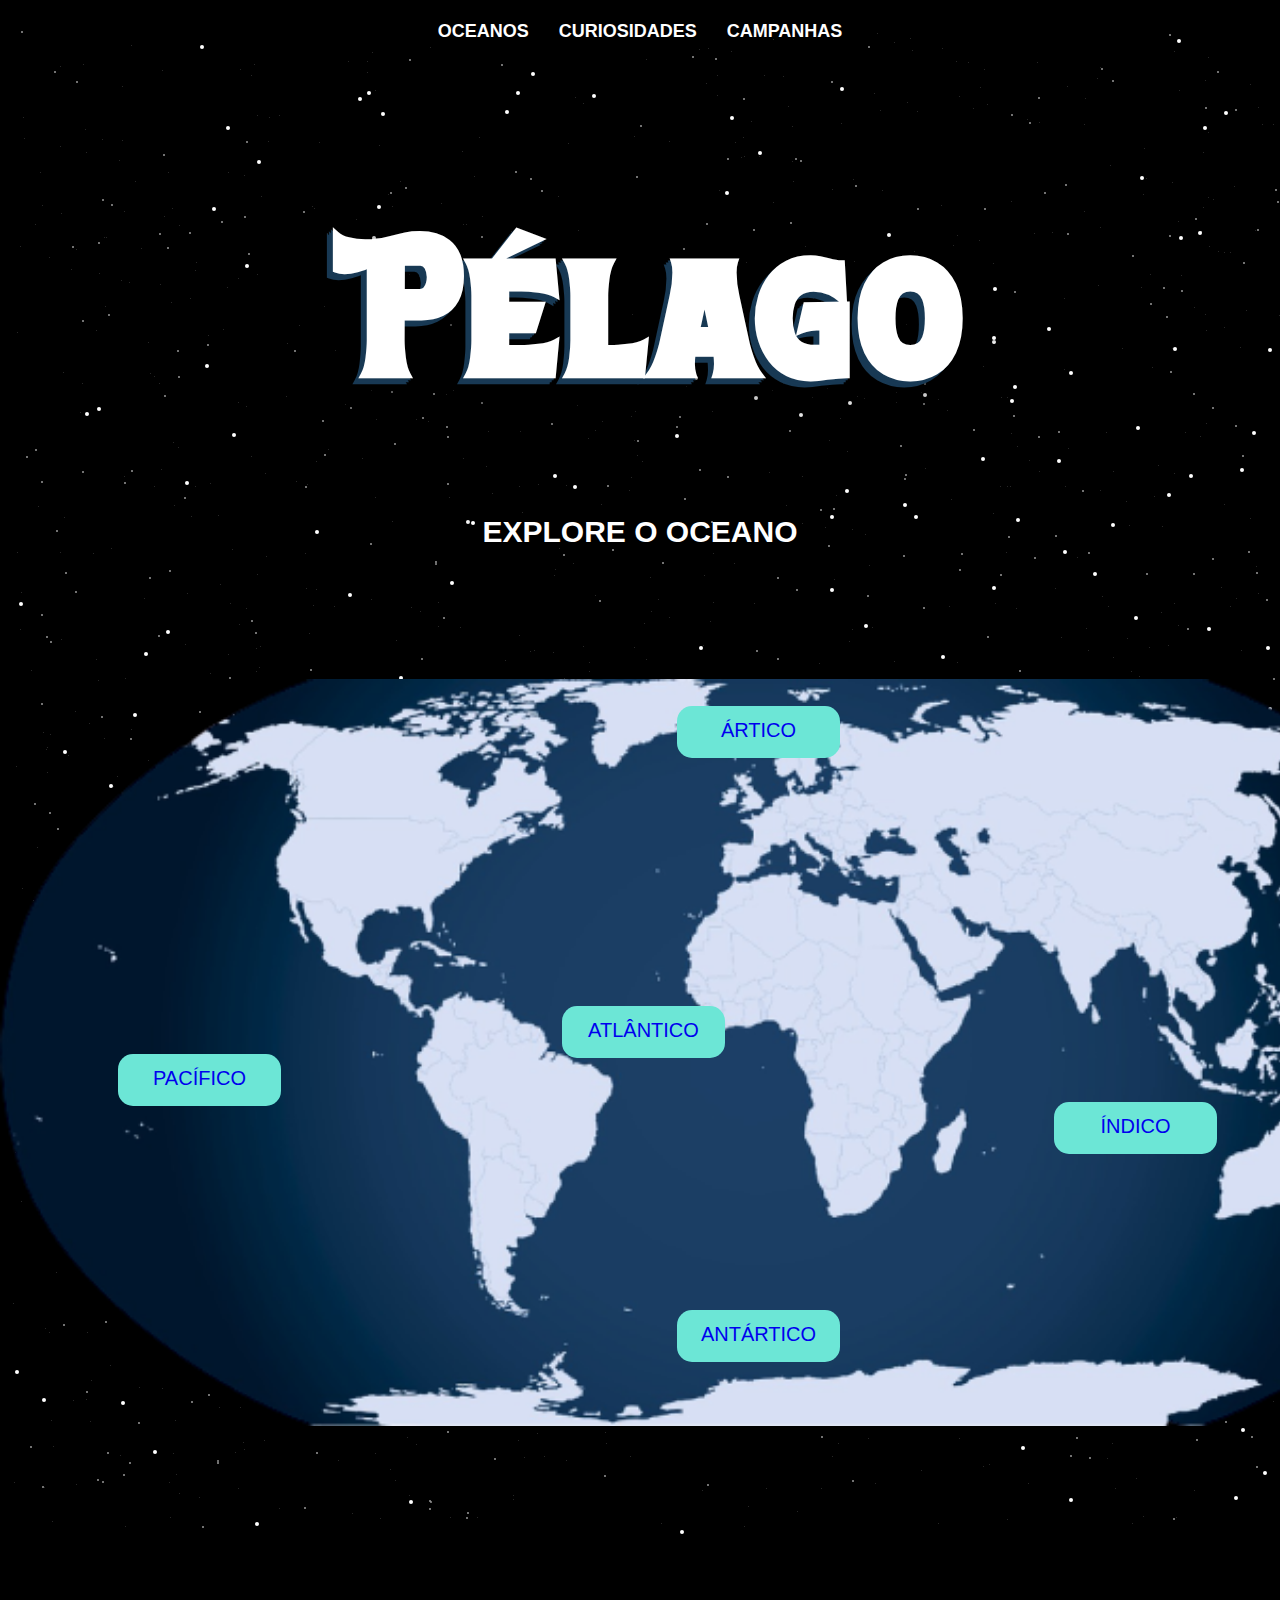
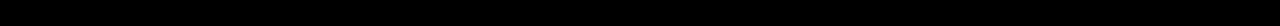
<file: index.html>
<!DOCTYPE html>
<html lang="en">
<head>
    <meta charset="UTF-8">
    <meta name="viewport" content="width=device-width, initial-scale=1.0">
    <title> PÉLAGO </title>

    <link rel="stylesheet" href="index.css">

    <link href='https://fonts.googleapis.com/css?family=Lato:300,400,700' rel='stylesheet' type='text/css'>

    <link rel="icon" href="favicon/favicon.ico">


    <!-- Fonte -->
    <link src="fontes/boldern-font/Boldern-L3lVE.ttf">

</head>

<body>

    <!--Libras-->
    <div vw class="enabled">
        <div vw-access-button class="active"></div>
        <div vw-plugin-wrapper>
          <div class="vw-plugin-top-wrapper"></div>
        </div>
      </div>
      <script src="https://vlibras.gov.br/app/vlibras-plugin.js"></script>
      <script>
        new window.VLibras.Widget('https://vlibras.gov.br/app');
      </script>

    <!-- ESTRELAS -->
    <div id="star-field"></div>
    <script src="index.js"></script>


    <!-- MENU -->

        <nav id="primary_nav_wrap">
            <ul>

                <li><a href="index.html"> OCEANOS </a>
                        <ul>
                            <li><a href="atlantico.html"> ATLÂNTICO </a></li>
                            <li><a href="antartico.html"> ANTÁRTICO </a></li>
                            <li><a href="indico.html"> ÍNDICO </a></li>
                            <li><a href="pacifico.html"> PACÍFICO </a></li>
                            <li><a href="artico.html"> ÁRTICO </a></li>
                </li>
            </ul> 
        



            <li><a href="testeuc2/curiosidades.html"> CURIOSIDADES </a></li>

            <li><a href="campanhas.html"> CAMPANHAS </a></li>

  
            </ul>
        </nav>
    

    <!-- FIM DO MENU -->
    

    <main>

        <!-- TÍTULOS -->

        <div id="caixa1">

            <div id="text"><h1> Pélago </h1></div>
            <h2> EXPLORE O OCEANO </h2>

        </div>

        <!-- IMAGEM GLOBO-->

        <div id="caixa2">
            <a id="antartico" href="antartico.html" target="_blank"> ANTÁRTICO </a>
            <a id="artico" href="artico.html" target="_blank"> ÁRTICO </a>
            <a id="indico" href="indico.html" target="_blank"> ÍNDICO </a>
            <a id="pacifico" href="pacifico.html" target="_blank"> PACÍFICO </a>
            <a id="atlantico" href="atlantico.html" target="_blank"> ATLÂNTICO </a>
        </div>

    </main>

</body>

</html>
</file>
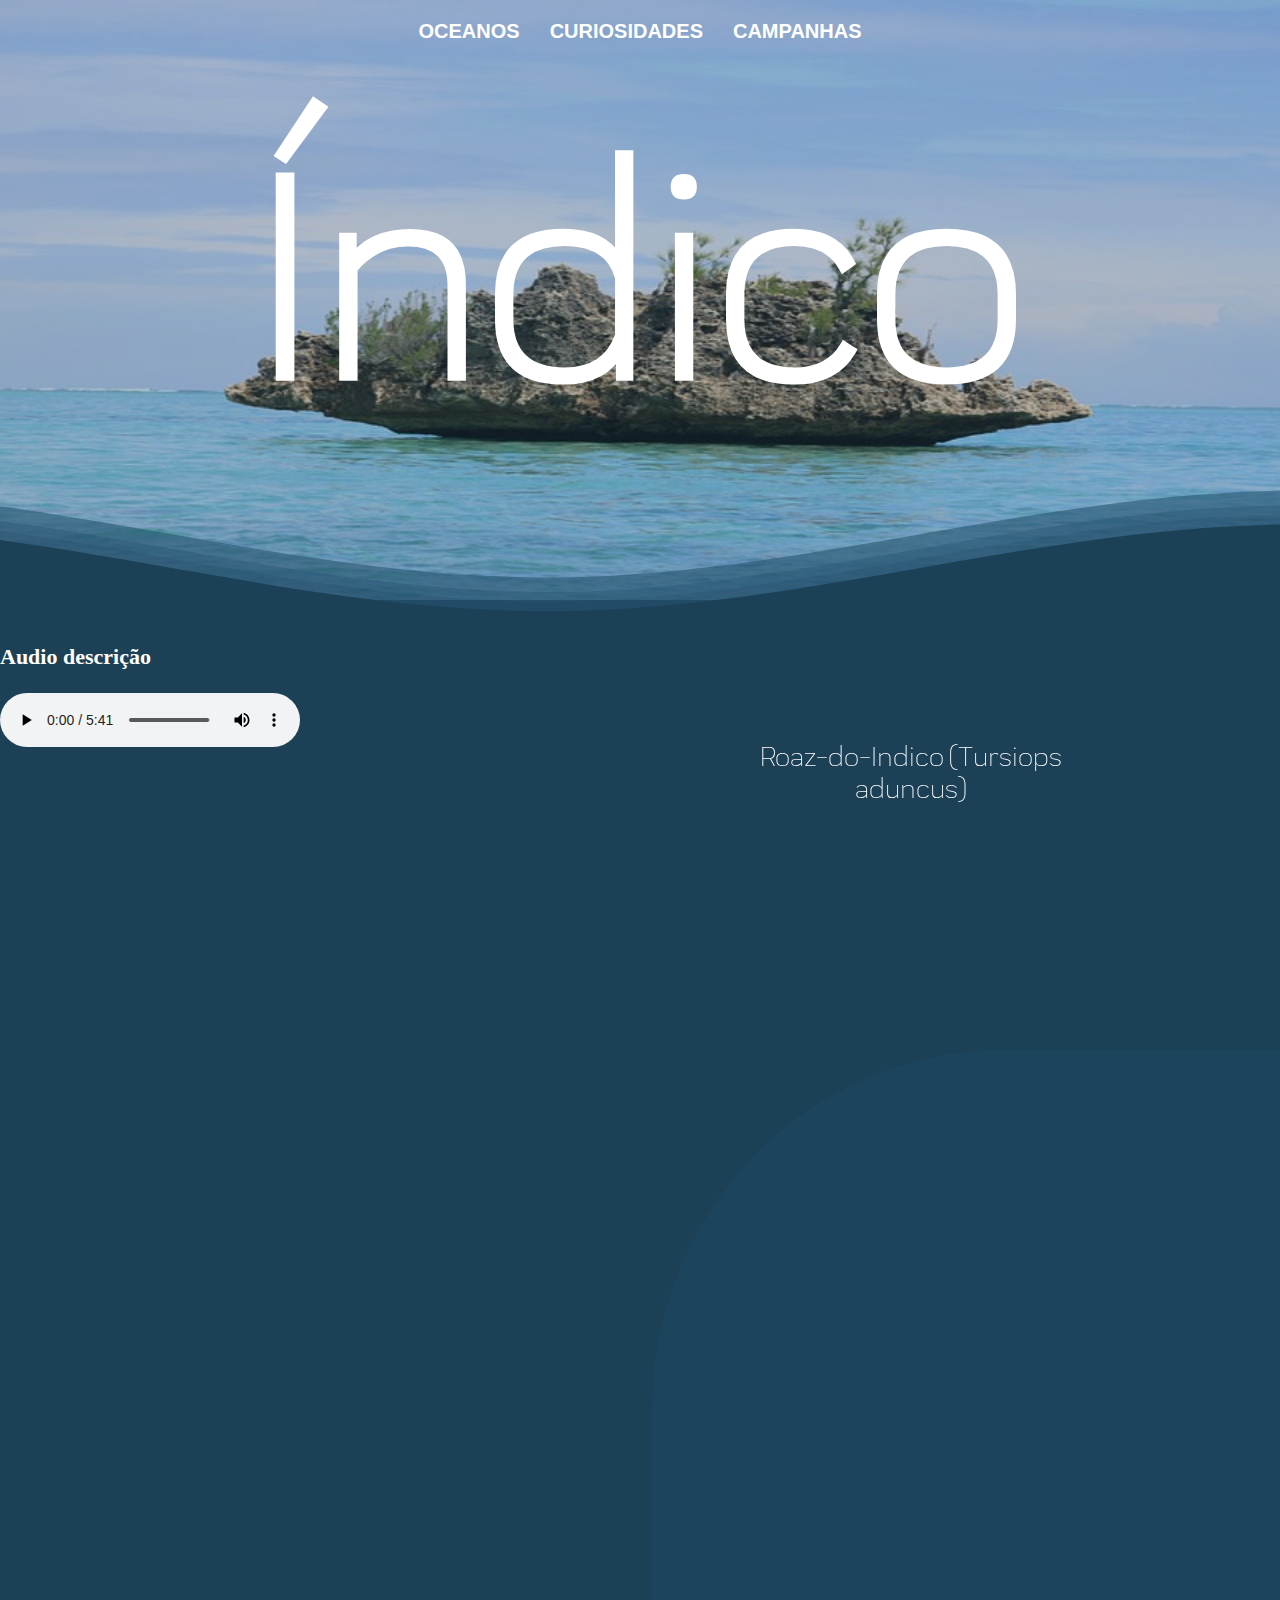
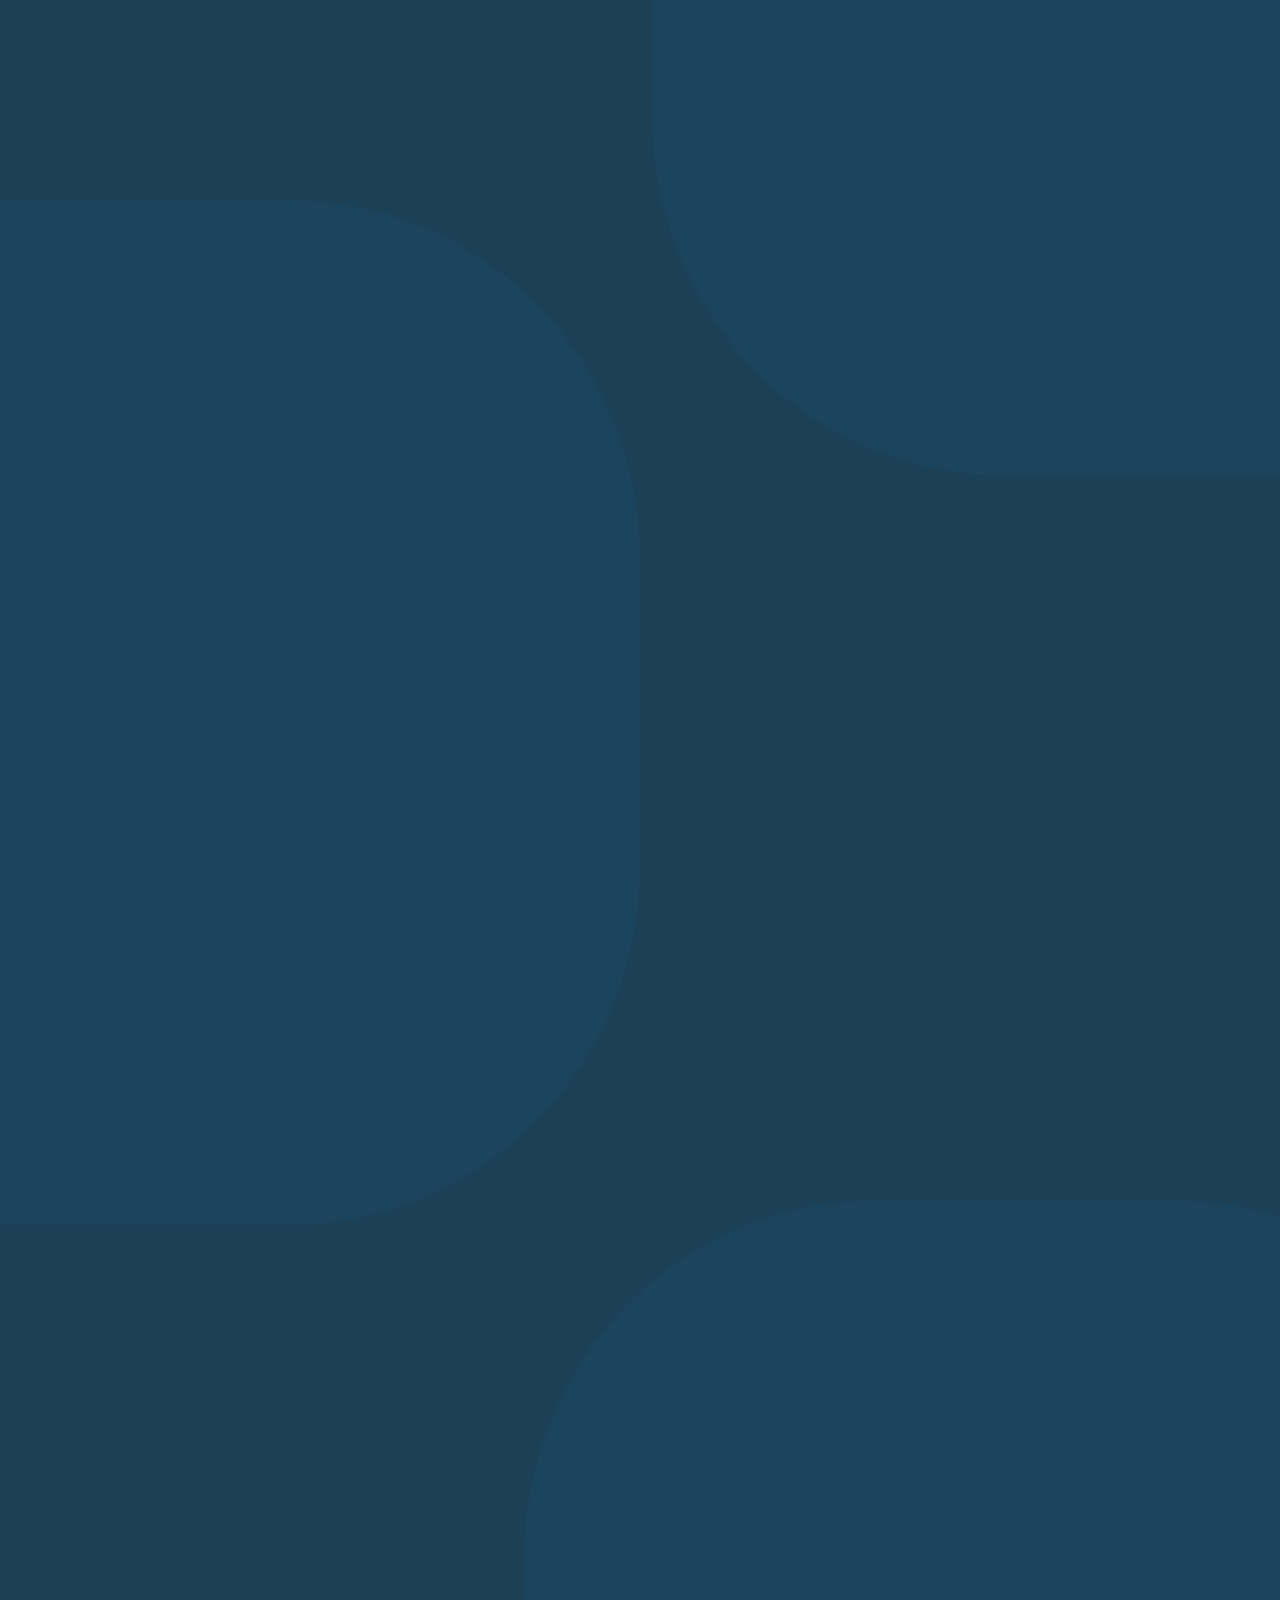
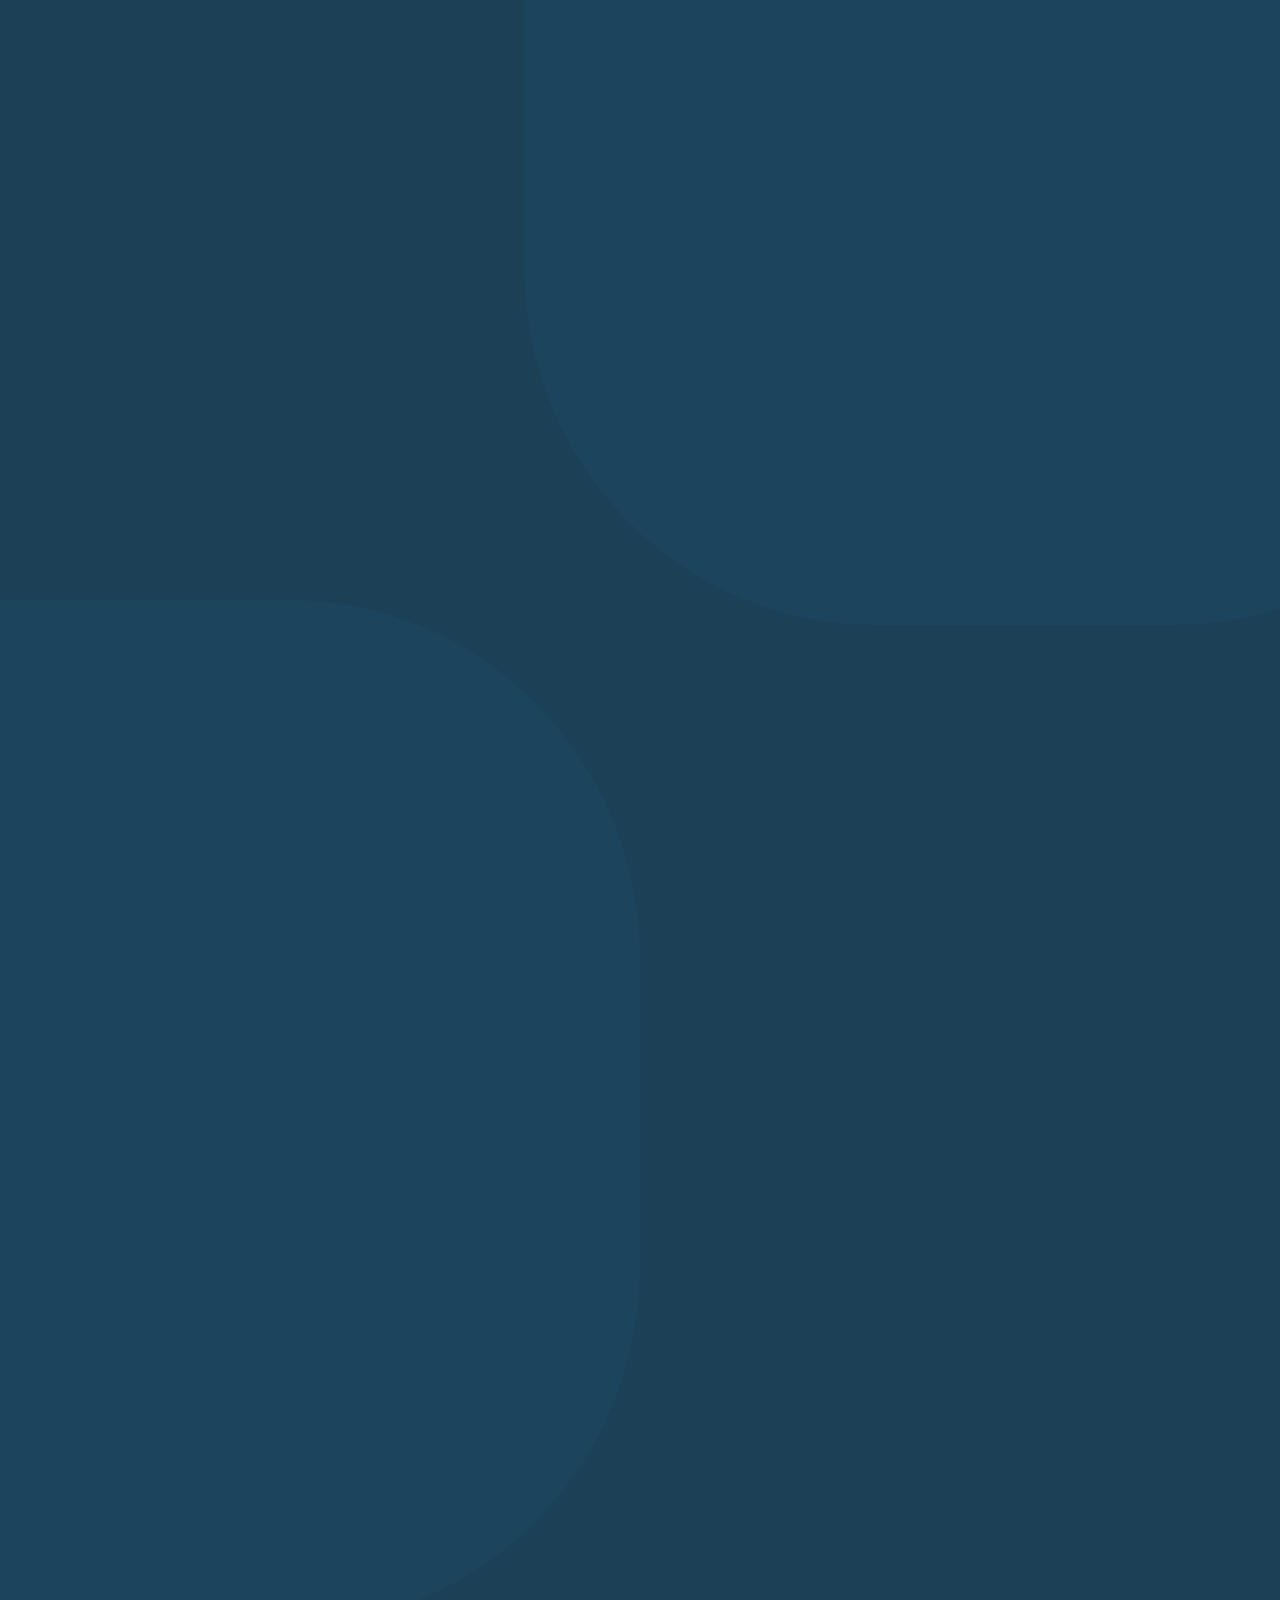
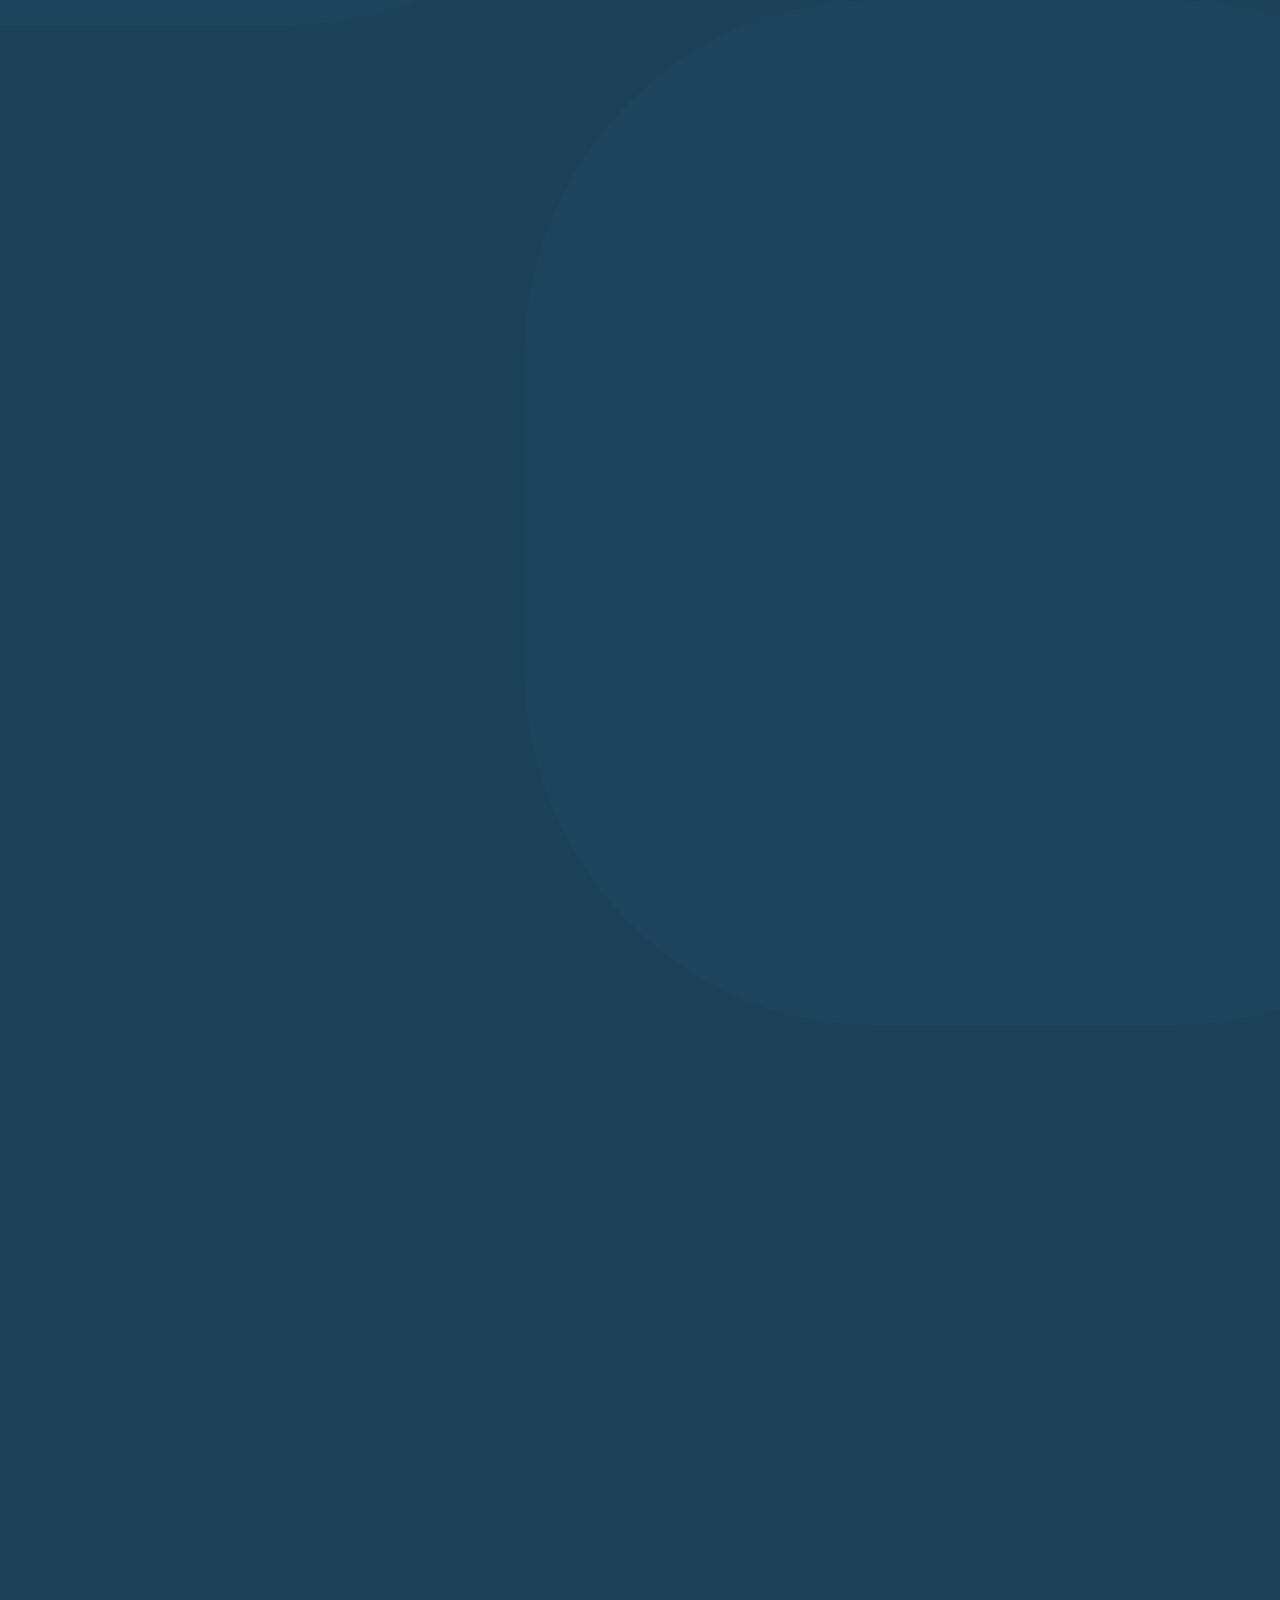
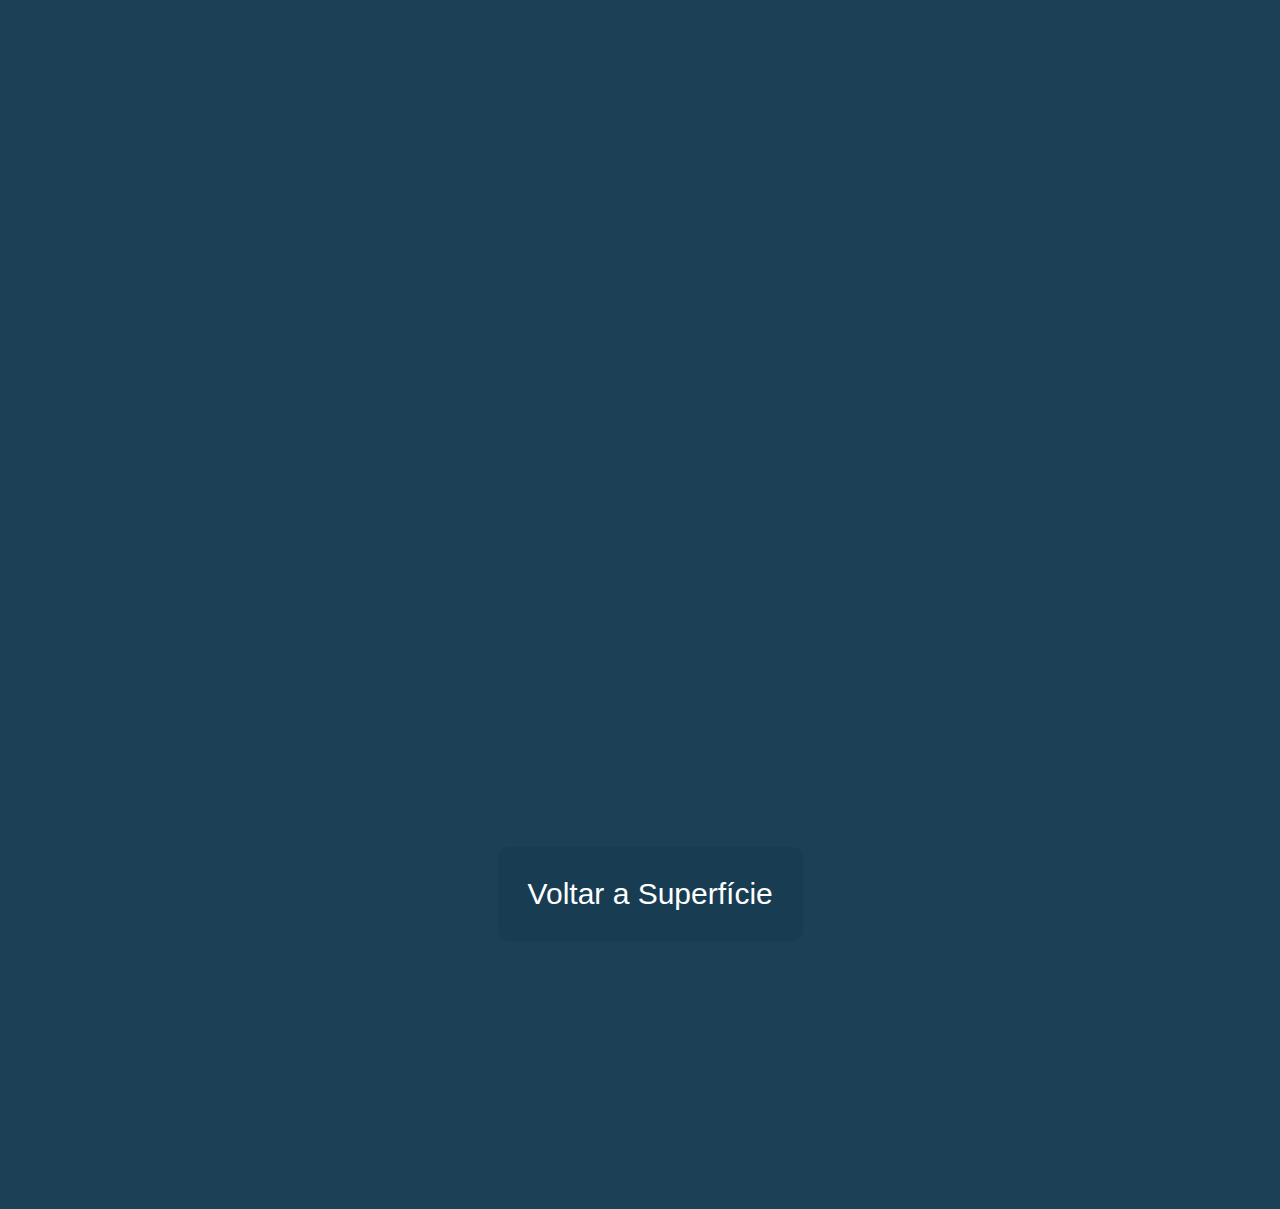
<file: indico.html>
<!DOCTYPE html>
<html lang="en">

<head>
    <meta charset="UTF-8">
    <meta name="viewport" content="width=device-width, initial-scale=1.0">
    <title>indico</title>
    <link rel="stylesheet" href="CSS/indico.css">
    <script src="JS/indico.js"></script>
    <script src="https://unpkg.com/aos@2.3.1/dist/aos.js"></script>
    <link href="https://unpkg.com/aos@2.3.1/dist/aos.css" rel="stylesheet">
    <link rel="icon" href="favicon/favicon.ico">
</head>

<body>

    <!--Libras-->
    <div vw class="enabled">
        <div vw-access-button class="active"></div>
        <div vw-plugin-wrapper>
            <div class="vw-plugin-top-wrapper"></div>
        </div>
    </div>
    <script src="https://vlibras.gov.br/app/vlibras-plugin.js"></script>
    <script>
        new window.VLibras.Widget('https://vlibras.gov.br/app');
      </script>
      
      <!--Título-->
      <header>
       <img id="fundo" src="img-indico/background.jpg">
        
           <!-- MENU -->

        <nav id="primary_nav_wrap">
            <ul>

                

                <li><a href="index.html"> OCEANOS </a>
                        <ul>
                            <li><a href="atlantico.html"> ATLÂNTICO </a></li>
                            <li><a href="antartico.html"> ANTÁRTICO </a></li>
                            <li><a href="indico.html"> ÍNDICO </a></li>
                            <li><a href="pacifico.html"> PACÍFICO </a></li>
                            <li><a href="artico.html"> ÁRTICO </a></li>
                </li>
            </ul>

            <li><a href="testeuc2/curiosidades.html"> CURIOSIDADES </a></li>

            <li><a href="campanhas.html"> CAMPANHAS </a></li>

            </ul>
        </nav>


        <!-- FIM DO MENU -->




        <h1 id="title">Índico</h1> <!--Titulo da pagina-->

        <div class="ondebox">
            <svg class="onde" xmlns="http://www.w3.org/2000/svg" xmlns:xlink="http://www.w3.org/1999/xlink"
                viewBox="0 24 150 28" preserveAspectRatio="none" shape-rendering="auto">
                <defs>
                    <path id="onda" d="M-160 44c30 0 58-18 88-18s 58 18 88 18 58-18 88-18 58 18 88 18 v44h-352Z" />
                </defs>
                <g class="parallaxonde">
                    <use xlink:href="#onda" x="48" y="0" fill="rgba(39, 86, 114,0.6" />
                    <use xlink:href="#onda" x="48" y="3" fill="rgba(39, 86, 114, 0.4)" />
                    <use xlink:href="#onda" x="48" y="5" fill="rgba(13,36,71,0.1)" />
                    <use xlink:href="#onda" x="48" y="7" fill="#1c4157" />
                </g>
            </svg>
        </div>
        <h1 style="color: #fff; font-size: 22px; margin-bottom: -60px;">Audio descrição</h1>
        <audio controls src="testeuc2/imagenshome/audiodescricaoindico.mp4"></audio>
    </header>

    <!---->
    <script>
        let text = document.getElementById('text');


        window.addEventListener('scroll', function () {
            let value = window.scrollY
            text.style.top = 30 + value * -0.2 + '%';
        })
    </script>




    <!--Animação dos peixes-->
    <main>
        <main>
            <div class="wave_direita1"></div>
            <!--ANIMAÇÃO DO FUNDO ESSA MERDA É UMA GAMBIARRA DO CARALHO ENT SE DER MERDA ME CHAMA 😊-->

            <!--COMEÇO DO CONTEUDO-->
    
            <div class="conteudo" data-aos="fade-left" (aparece da esquerda)
            data-aos-easing="linear"
            data-aos-duration="2500">
                <!--animação vindo dos lados no conteudo todo-->

                <!--DIV ESQUERDA DENTRO DO CONTEUDO-->
                <div class="esquerda"> <!--COMEÇO DO QUE APARECERA NA ESQUERDA-->

                    <div id="text1"><!--INICIO DO ID TEXT-->
                        <!--SEMPRE QUE ADD MAIS UMA DIV CONTEUDO MUDAR O NUMERO DESTE ID SEGUINDO A SEGUENCIA-->
                        <ul class="detalhes_info">
                            <li>
                                <ul class="detalhes">
                                    <li>Tamanho: </li>
                                    <li>2.5 metros</li>
                                </ul>
                            </li>

                            <li>
                                <ul class="detalhes">
                                    <li>Alimentaçãoo:</li>
                                    <li>Carnívoro</li>
                                </ul>
                            </li>

                            <li>
                                <ul class="detalhes">
                                    <li>Profundidade</li>
                                    <li>20 a 100 metros</li>
                                </ul>
                            </li>
                        </ul>

                        <h3>SOBRE O ANIMAL</h3>
                        <p class="info">O Golfinho-de-bico-comprido é um tipo de golfinho que vive em águas costeiras do Oceano Índico e Pacífico. Eles têm um bico longo e fino, se alimentam de peixes e lulas, e vivem tanto em águas rasas próximas à costa quanto em áreas mais profundas, até 100 metros de profundidade. Esses golfinhos desempenham um papel vital na regulação das populações de peixes e na saúde dos ecossistemas costeiros.
                        </p>
                    </div><!--FIM DO ID TEXT-->

                    <!--FIM DO QUE APARECERA NA ESQUERDA-->

                </div><!--FIM DA DIV ESQUERDA-->

                <!--COMEÇO DA DIV DIREITA-->
                <div class="direita">
                    <!--Animação de cima APENAS NA div imagem-->
                    <!--O QUE APARECERA NA DIREITA-->
                    <div id="element1"><!--COMEÇO DO ID ELEMENT-->
                        <!--SEMPRE QUE ADD MAIS UMA DIV CONTEUDO, MUDAR O NUMERO DESTE ID SEGUINDO A SEGUENCIA-->
                        <h3>Roaz-do-Indico (Tursiops aduncus)</h3>
                        <img class="img" src="img-indico/roaz-do-indico.png" data-aos="fade-down" >
                    </div><!--FIM DO ID ELEMENT-->
                </div> <!--FIM DO QUE APARECERA NA DIREITA-->

            </div> <!--FIM DA DIV CONTEUDO-->

            <!--FIM DO CONTEUDO-->

            <div class="wave_esquerda1"></div>
            <!--ANIMAÇÃO DO FUNDO ESSA MERDA É UMA GAMBIARRA DO CARALHO ENT SE DER MERDA ME CHAMA 😊-->
    
    
            <div class="conteudo" data-aos="fade-right"  (aparece da direita)
            data-aos-easing="linear"
            data-aos-duration="2500">
                <!--animação vindo dos lados no conteudo todo-->

                <!--DIV ESQUERDA DENTRO DO CONTEUDO-->

                <div class="esquerda"> <!--Animação de cima na div imagem-->

                    <div id="element2">
                        <h3>Tartaruga-Verde (Chelonia mydas)</h3>
                        <img class="img" src="img-indico/tartaruga-verde.png" data-aos="fade-down">
                    </div>
                </div>
                <div class="direita">
                    <div id="text2"><!--INICIO DO ID TEXT-->
                        <!--SEMPRE QUE ADD MAIS UMA DIV CONTEUDO MUDAR O NUMERO DESTE ID SEGUINDO A SEGUENCIA-->
                        <ul class="detalhes_info">
                            <li>
                                <ul class="detalhes">
                                    <li>Tamanho: </li>
                                    <li>1.2 a 1.5 metros</li>
                                </ul>
                            </li>

                            <li>
                                <ul class="detalhes">
                                    <li>Alimentação:</li>
                                    <li>Herbívoro</li>
                                </ul>
                            </li>

                            <li>
                                <ul class="detalhes">
                                    <li>Profundidade:</li>
                                    <li>Águas rasteiras á 200 metros</li>
                                </ul>
                            </li>
                        </ul>

                        <h3>SOBRE O ANIMAL</h3>
                        <p class="info">É uma espécie de tartaruga marinha encontrada em oceanos tropicais e subtropicais ao redor do mundo. São conhecidas por sua coloração verde-oliva, devido às algas que fazem parte de sua dieta. Elas têm um papel fundamental na manutenção dos ecossistemas marinhos, pois ajudam a controlar o crescimento excessivo de algas. O peso médio de um adulto pode variar de 68 a 190 quilos.</p>
                    </div>

                </div><!--FIM DO ID TEXT-->
            </div>
    
    
            <div class="conteudo" data-aos="fade-left" (aparece da esquerda)
            data-aos-easing="linear"
            data-aos-duration="2500">
                <!--animação vindo dos lados no conteudo todo-->

                <!--DIV ESQUERDA DENTRO DO CONTEUDO-->

                <div class="esquerda"> <!--COMEÇO DO QUE APARECERA NA ESQUERDA-->
                    <div id="text3"><!--INICIO DO ID TEXT-->
                        <!--SEMPRE QUE ADD MAIS UMA DIV CONTEUDO MUDAR O NUMERO DESTE ID SEGUINDO A SEGUENCIA-->
                        <ul class="detalhes_info">
                            <li>
                                <ul class="detalhes">
                                    <li>Tamanho </li>
                                    <li>1.6 a 2 metros</li>
                                </ul>
                            </li>

                            <li>
                                <ul class="detalhes">
                                    <li>Alimento</li>
                                    <li>Carnívora</li>
                                </ul>
                            </li>

                            <li>
                                <ul class="detalhes">
                                    <li>Profundidade</li>
                                    <li>20m</li>
                                </ul>
                            </li>
                        </ul>

                        <h3>SOBRE O ANIMAL</h3>
                        <p class="info">É uma espécie de tubarão comuns em recifes de coral e áreas costeiras tropicais dos oceanos Índico e Pacífico. Eles são reconhecidos pelas pontas das suas barbatanas dorsais, que são negras. Se alimentam principalmente de peixes ósseos, raias, lulas e crustáceos. São caçadores ágeis e costumam se deslocar em grupos enquanto buscam por presas, tornando-se importantes predadores nos ecossistemas de recifes de coral.
                        </p>
                    </div><!--FIM DO ID TEXT-->
                </div>

                <div class="direita">
                    <div id="element3">
                        <h3> Tubarão-de-pontas-negras-do-recife (Carcharhinus melanopterus)</h3>
                        <img class="img" src="img-indico/tubarão-das-pontas-pretas.png" data-aos="fade-down">
                    </div>
                </div>

                <!--BOLHAS-->
                <div id="bubbles">
                    <div class="bubble x1"></div>
                    <div class="bubble x2"></div>
                    <div class="bubble x3"></div>
                    <div class="bubble x4"></div>
                    <div class="bubble x5"></div>
                    <div class="bubble x6"></div>
                    <div class="bubble x7"></div>
                    <div class="bubble x8"></div>
                    <div class="bubble x9"></div>
                    <div class="bubble x10"></div>
                </div>
                <!--BOLHAS-->
            </div>

            <div class="wave_esquerda2"></div>
            <!--ANIMAÇÃO DO FUNDO ESSA MERDA É UMA GAMBIARRA DO CARALHO ENT SE DER MERDA ME CHAMA 😊-->
    
            <div class="conteudo" data-aos="fade-right"  (aparece da direita)
            data-aos-easing="linear"
            data-aos-duration="2500"><!--animação vindo dos lados no conteudo todo-->
    
                <!--DIV ESQUERDA DENTRO DO CONTEUDO-->
                <div class="esquerda"> <!--COMEÇO DO QUE APARECERA NA ESQUERDA-->

                    <div id="element4">
                        <h3>Lula gigante (Architeuthis dux)</h3>
                        <img class="img" src="img-indico/lula-gigante.png" data-aos="fade-down">
                    </div>
                </div>

                <div class="direita">
                    <div id="text4"><!--INICIO DO ID TEXT-->
                        <!--SEMPRE QUE ADD MAIS UMA DIV CONTEUDO MUDAR O NUMERO DESTE ID SEGUINDO A SEGUENCIA-->
                        <ul class="detalhes_info">
                            <li>
                                <ul class="detalhes">
                                    <li>Tamanho: </li>
                                    <li>10 a 13 metros</li>
                                </ul>
                            </li>

                            <li>
                                <ul class="detalhes">
                                    <li>Alimento:</li>
                                    <li>Carnívoro</li>
                                </ul>
                            </li>

                            <li>
                                <ul class="detalhes">
                                    <li>Profundidade:</li>
                                    <li>300 a 1.000 metros</li>
                                </ul>
                            </li>
                        </ul>

                        <h3>SOBRE O ANIMAL</h3>
                        <p class="info">É uma das maiores espécies de lulas, vivendo nas profundezas dos oceanos ao redor do mundo a mais de 300 metros de profundidade, podendo alcançar até 1.000 metros. São conhecidas por seu tamanho impressionante, com tentáculos que podem exceder 10 metros. Sua dieta inclui peixes, lulas menores e outros animais marinhos, e são especialistas na caça em ambientes de grande pressão e escuridão nas profundezas oceânicas. Raramente são avistadas vivas na natureza.</p>
                    </div><!--FIM DO ID TEXT-->

                </div>
                <div id="bubbles">
                    <div class="bubble x1"></div>
                    <div class="bubble x2"></div>
                    <div class="bubble x3"></div>
                    <div class="bubble x4"></div>
                    <div class="bubble x5"></div>
                    <div class="bubble x6"></div>
                    <div class="bubble x7"></div>
                    <div class="bubble x8"></div>
                    <div class="bubble x9"></div>
                    <div class="bubble x10"></div>
                </div>
            </div>
    
            <div class="conteudo" data-aos="fade-left" (aparece da esquerda)
            data-aos-easing="linear"
            data-aos-duration="2500"><!--animação vindo dos lados no conteudo todo-->
    
                <!--DIV ESQUERDA DENTRO DO CONTEUDO-->
                <div class="esquerda"><!--COMEÇO DO QUE APARECERA NA ESQUERDA-->
                    <div id="text5"><!--INICIO DO ID TEXT-->
                        <!--SEMPRE QUE ADD MAIS UMA DIV CONTEUDO MUDAR O NUMERO DESTE ID SEGUINDO A SEGUENCIA-->
                        <ul class="detalhes_info">
                            <li>
                                <ul class="detalhes">
                                    <li>Tamanho </li>
                                    <li>30cm</li>
                                </ul>
                            </li>

                            <li>
                                <ul class="detalhes">
                                    <li>Alimentação:</li>
                                    <li>invertebrados e  pequenos organismos marinhos</li>
                                </ul>
                            </li>

                            <li>
                                <ul class="detalhes">
                                    <li>Profundidade:</li>
                                    <li>600 a 1.200 metros</li>
                                </ul>
                            </li>
                        </ul>

                        <h3>SOBRE O ANIMAL</h3>
                        <p class="info">"Peixe-bolha" ou "blobfish," é uma espécie de peixe que habita as profundezas do oceano. Eles são encontrados em profundidades que variam de 600 a 1.200 metros abaixo da superfície. O peixe-bolha é conhecido por seu aspecto gelatinoso e corpo flácido, adaptado às altas pressões e baixas temperaturas das águas profundas.</p>
                    </div><!--FIM DO ID TEXT-->


                    <div id="bubbles">
                        <div class="bubble x1"></div>
                        <div class="bubble x2"></div>
                        <div class="bubble x3"></div>
                        <div class="bubble x4"></div>
                        <div class="bubble x5"></div>
                        <div class="bubble x6"></div>
                        <div class="bubble x7"></div>
                        <div class="bubble x8"></div>
                        <div class="bubble x9"></div>
                        <div class="bubble x10"></div>
                    </div>

                </div>

                <div class="wave_direita2"></div>
                <!--ANIMAÇÃO DO FUNDO ESSA MERDA É UMA GAMBIARRA DO CARALHO ENT SE DER MERDA ME CHAMA 😊-->

                <div class="direita">
                    <div id="element5">
                        <h3>Peixe-Bolha (Psychrolutes marcidus) </h3>
                        <img class="imglarger" src="img-indico/peixe-bolha-1-removebg-preview.png" data-aos="fade-down">
                    </div>
                </div>
            </div>

            <div class="wave_direita4"></div>
            <!--ANIMAÇÃO DO FUNDO ESSA MERDA É UMA GAMBIARRA DO CARALHO ENT SE DER MERDA ME CHAMA 😊-->
    
            <div class="conteudo" data-aos="fade-right"  (aparece da direita)
            data-aos-easing="linear"
            data-aos-duration="2500"><!--animação vindo dos lados no conteudo todo-->
    
                <!--DIV ESQUERDA DENTRO DO CONTEUDO-->
                <div class="esquerda"><!--COMEÇO DO QUE APARECERA NA ESQUERDA-->
                    <div id="element6">
                        <h3>Tubarão-Baleia (Rhincodon typus)</h3>
                        <img class="img" src="img-indico/Tubarao-baleia.png" data-aos="fade-down">
                    </div>
                </div>

                <div class="direita">
                    <div id="text6"><!--INICIO DO ID TEXT-->
                        <!--SEMPRE QUE ADD MAIS UMA DIV CONTEUDO MUDAR O NUMERO DESTE ID SEGUINDO A SEGUENCIA-->
                        <ul class="detalhes_info">
                            <li>
                                <ul class="detalhes">
                                    <li>Tamanho </li>
                                    <li>12 a 18 metros</li>
                                </ul>
                            </li>

                            <li>
                                <ul class="detalhes">
                                    <li>Alimentação:</li>
                                    <li>Herbívora</li>
                                </ul>
                            </li>

                            <li>
                                <ul class="detalhes">
                                    <li>Profundidade:</li>
                                    <li>Águas costeiras até 700 metros</li>
                                </ul>
                            </li>
                        </ul>

                        <h3>SOBRE O ANIMAL</h3>
                        <p class="info">O tubarão-baleia é o maior peixe do mundo, encontrado em oceanos tropicais e subtropicais. Eles habitam águas costeiras e profundas, atingindo em média 12 metros de comprimento, podendo chegar a mais de 18 metros. Alimentam-se de plâncton, pequenos peixes e organismos filtrando água com suas brânquias. Apesar de seu tamanho impressionante, são pacíficos com os humanos e são uma atração popular para o ecoturismo e observação da vida marinha globalmente.</p>
                    </div>

                </div><!--FIM DO ID TEXT-->
                <div id="bubbles">
                    <div class="bubble x1"></div>
                    <div class="bubble x2"></div>
                    <div class="bubble x3"></div>
                    <div class="bubble x4"></div>
                    <div class="bubble x5"></div>
                    <div class="bubble x6"></div>
                    <div class="bubble x7"></div>
                    <div class="bubble x8"></div>
                    <div class="bubble x9"></div>
                    <div class="bubble x10"></div>
                </div>
            </div>
    
    
            <div class="conteudo" data-aos="fade-left" (aparece da esquerda)
            data-aos-easing="linear"
            data-aos-duration="2500"
       ><!--animação vindo dos lados no conteudo todo-->
    
                <!--DIV ESQUERDA DENTRO DO CONTEUDO-->
                <div class="esquerda"><!--COMEÇO DO QUE APARECERA NA ESQUERDA-->
                    <div id="text7"><!--INICIO DO ID TEXT-->
                        <!--SEMPRE QUE ADD MAIS UMA DIV CONTEUDO MUDAR O NUMERO DESTE ID SEGUINDO A SEGUENCIA-->
                        <ul class="detalhes_info">
                            <li>
                                <ul class="detalhes">
                                    <li>Tamanho </li>
                                    <li>1.6m</li>
                                </ul>
                            </li>

                            <li>
                                <ul class="detalhes">
                                    <li>Alimentação</li>
                                    <li>Carnívoros</li>
                                </ul>
                            </li>

                            <li>
                                <ul class="detalhes">
                                    <li>Profundidade</li>
                                    <li>200 a 2.000 metros</li>
                                </ul>
                            </li>
                        </ul>

                        <h3>SOBRE O ANIMAL</h3>
                        <p class="info">O Peixe-dragão-negro é uma espécie de águas profundas, com aparência peculiar, encontrada globalmente. Vive em profundidades de 200 a 2.000 metros, é carnívoro e utiliza bioluminescência para atrair presas e parceiros.</p>
                    </div>


                </div><!--FIM DO ID TEXT-->

                <div class="direita">
                    <div id="element7">
                        <h3>Peixe-dragão-negro (Idiacanthus atlanticus)</h3>
                        <img class="img"
                            src="img-indico/peixe-dragao.png" data-aos="fade-down">
                    </div>
                </div>
                <div id="bubbles">
                    <div class="bubble x1"></div>
                    <div class="bubble x2"></div>
                    <div class="bubble x3"></div>
                    <div class="bubble x4"></div>
                    <div class="bubble x5"></div>
                    <div class="bubble x6"></div>
                    <div class="bubble x7"></div>
                    <div class="bubble x8"></div>
                    <div class="bubble x9"></div>
                    <div class="bubble x10"></div>
                </div>
            </div>



            <div class="wave_esquerda3"></div>
            <!--ANIMAÇÃO DO FUNDO ESSA MERDA É UMA GAMBIARRA DO CARALHO ENT SE DER MERDA ME CHAMA 😊-->
    
            <div class="conteudo" data-aos="fade-right"  (aparece da direita)
            data-aos-easing="linear"
            data-aos-duration="2500"
       ><!--animação vindo dos lados no conteudo todo-->
    
                <!--DIV ESQUERDA DENTRO DO CONTEUDO-->
                <div class="esquerda"><!--COMEÇO DO QUE APARECERA NA ESQUERDA-->
                    <div id="element8">
                        <h3>Manta-rajada (Manta alfredi)</h3>
                        <img class="imglarger"
                            src="img-indico/manta-alfredo.png" data-aos="fade-down">
                    </div>
                </div>
                <div class="wave_direita3"></div>
                <!--ANIMAÇÃO DO FUNDO ESSA MERDA É UMA GAMBIARRA DO CARALHO ENT SE DER MERDA ME CHAMA 😊-->


                <div class="direita">
                    <div id="text8"><!--INICIO DO ID TEXT-->
                        <!--SEMPRE QUE ADD MAIS UMA DIV CONTEUDO MUDAR O NUMERO DESTE ID SEGUINDO A SEGUENCIA-->
                        <ul class="detalhes_info">
                            <li>
                                <ul class="detalhes">
                                    <li>Tamanho</li>
                                    <li>5 metros</li>
                                </ul>
                            </li>

                            <li>
                                <ul class="detalhes">
                                    <li>Alimentação</li>
                                    <li>Herbívora</li>
                                </ul>
                            </li>

                            <li>
                                <ul class="detalhes">
                                    <li>Profundidade</li>
                                    <li>200 metros</li>
                                </ul>
                            </li>
                        </ul>

                        <h3>SOBRE O ANIMAL</h3>
                        <p class="info">A Manta alfredi é uma espécie de raia manta encontrada em oceanos tropicais e subtropicais. Elas frequentemente vivem em águas costeiras e podem ser encontradas em profundidades de até 200 metros. Essas mantas podem atingir tamanhos impressionantes, com envergadura de asas que pode chegar a mais de 5 metros. A Manta alfredi é uma espécie filtradora que se alimenta principalmente de plâncton e pequenos organismos marinhos, que são capturados enquanto nadam com suas bocas abertas.</p>
                    </div>

                </div><!--FIM DO ID TEXT-->
            </div>
    
            <div class="conteudo" data-aos="fade-left" (aparece da esquerda)
            data-aos-easing="linear"
            data-aos-duration="2500"
       ><!--animação vindo dos lados no conteudo todo-->
    
                <!--DIV ESQUERDA DENTRO DO CONTEUDO-->
                <div class="esquerda"><!--COMEÇO DO QUE APARECERA NA ESQUERDA-->
                    <div id="text9"><!--INICIO DO ID TEXT-->
                        <!--SEMPRE QUE ADD MAIS UMA DIV CONTEUDO MUDAR O NUMERO DESTE ID SEGUINDO A SEGUENCIA-->
                        <ul class="detalhes_info">
                            <li>
                                <ul class="detalhes">
                                    <li>Tamanho </li>
                                    <li>30 metros</li>
                                </ul>
                            </li>

                            <li>
                                <ul class="detalhes">
                                    <li>Alimentação</li>
                                    <li>Pequenos animais</li>
                                </ul>
                            </li>

                            <li>
                                <ul class="detalhes">
                                    <li>profundidade</li>
                                    <li>500 metros (ou até mais fundo)</li>
                                </ul>
                            </li>
                        </ul>

                        <h3>SOBRE O ANIMAL</h3>
                        <p class="info">A Baleia-azul é o maior animal da Terra, alcançando até 30 metros de comprimento, habitando profundidades oceânicas de até 500 metros. Sua dieta consiste principalmente de krill, e elas filtram esses crustáceos com suas grandes placas de barbas durante a alimentação.</p>
                    </div><!--FIM DO ID TEXT-->
                </div>

                <div class="direita">
                    <div id="element9">
                        <h3>Baleia-azul (Balaenoptera musculus)</h3>
                        <img class="imglarger"
                            src="img-indico/baleiazuzu.png" data-aos="fade-down">
                </div>
    
                <div id="bubbles">
                    <div class="bubble x1"></div>
                    <div class="bubble x2"></div>
                    <div class="bubble x3"></div>
                    <div class="bubble x4"></div>
                    <div class="bubble x5"></div>
                    <div class="bubble x6"></div>
                    <div class="bubble x7"></div>
                    <div class="bubble x8"></div>
                    <div class="bubble x9"></div>
                    <div class="bubble x10"></div>
                </div>
    
            </div>
    
    
    
        
    
                </div><!--FIM DO ID TEXT-->
                <button><a href="#title">Voltar a Superfície</a></button>
    </main>

    <!--Script da animação-->
    <script>
        AOS.init();
    </script>
    <script src="JS/indico.js"></script>

</body>

</html>
</file>
<file: index.css>
@font-face {
    font-family: 'Pelago';
    src: url(fontes/boldern-font/Boldern-L3lVE.ttf) format('truetype');
    font-weight: normal;
    font-style: italic;
}

*{
    padding: 0;
    margin: 0%;
    border: 0;
}

body {
    background-color: #000; /* Fundo escuro como o universo */
    color: #fff; /* Texto branco */
    font-family: Arial, sans-serif;
    overflow-x: hidden;

}

/*Acessibilidade Libras*/
.access-button {
  width: 40%;
  height: 40px;
  z-index: 1;
  border-radius: 20px;
}


/* ESTRELAS */
@keyframes upLeft {
    0% { margin: 0 0 0 0; }
    100% { margin: -1000px 0 0 -1000px; }
  }
  @keyframes upRight {
    0% { margin: 0 0 0 0; }
    100% { margin: -1000px 0 0 1000px; }
  }
  @keyframes downLeft {
    0% { margin: 0 0 0 0; }
    100% { margin: 1000px 0 0 -1000px; }
  }
  @keyframes downRight {
    0% { margin: 0 0 0 0; }
    100% { margin: 1000px 0 0 1000px; }
  }
  
  * { box-sizing: border-box; }
  
  html, body {
    width: 100%;
    height: 100%;
  }
  
  body {
    background: #000;
    overflow: auto;
  }
  
  .star,
  .mid-star,
  .bg-star {
    width: 4px;
    height: 4px;
    background: #fff;
    position: absolute;
    display: block;
    border-radius: 2px;
    box-shadow: 0 0 5px 0 rgba(0,0,0,1);
    margin: 0;
    z-index: -1;
  }
  
  .mid-star {
    background: #999;
    width: 2px;
    height: 2px;
    
    &.up-left {
    animation: upLeft 10000s linear 1s infinite;
    }
    &.up-right {
      animation: upRight 10000s linear 1s infinite;
    }
    &.down-left {
      animation: downLeft 10000s linear 1s infinite;
    }
    &.down-right {
      animation: downRight 10000s linear 1s infinite;
    }
  }
  
  .bg-star {
    background: #333;
    width: 1px;
    height: 1px;
  }
  
  .star {
    &.up-left {
      animation: upLeft 1000s linear 1s 1;
    }
    &.up-right {
      animation: upRight 1000s linear 1s 1;
    }
    &.down-left {
      animation: downLeft 1000s linear 1s 1;
    }
    &.down-right {
      animation: downRight 1000s linear 1s 1;
    }
  }

  #star-field{
    height: 1500px;
    width: 100%;
    position: absolute;
    z-index: -1;

  }

/* FIM DAS ESTRELAS */ 

/* MENU */

#primary_nav_wrap
{
	margin-top:15px;
    display: flex;
    justify-content: center;
   
}

#primary_nav_wrap ul
{
	list-style:none;
	position:relative;
	float:left;
	margin:0;
	padding:0
}

#primary_nav_wrap ul a
{
	display: flex;
	color:#fff;
	text-decoration:none;
	font-weight:700;
	font-size:18px;
	line-height:32px;
	padding:0 15px;
	font-family:Arial, Helvetica, sans-serif;
  z-index: 2;
}

#primary_nav_wrap ul li
{
	position:relative;
	float:left;
	margin:0;
	padding:0;
}

#primary_nav_wrap ul li.current-menu-item
{
	background:#ddd;
}

#primary_nav_wrap ul li:hover
{
	background:#b5b5b57f;
}

#primary_nav_wrap ul ul
{
	display:none;
	position:absolute;
	top:100%;
	left:0;
	background:#313131;
	padding:0
}

#primary_nav_wrap ul ul li
{
	float:none;
	width:200px;
}

#primary_nav_wrap ul ul a
{
	line-height:120%;
	padding:10px 15px;
}

#primary_nav_wrap ul ul ul
{
	top:0;
	left:100%;
}

#primary_nav_wrap ul li:hover > ul
{
	display:block;
}

/* FIM DO MENU */



/* conteúdo */

main{
  display: flex;
  align-items: center;
  justify-content: center;
  flex-direction: column;
}

/*Estilização Título*/
#text{
  position: relative;
  width: 100%;
  height: 100vh;
  display: flex;
  justify-content: center;
  align-items: center;
  font-family: 'Pelago';
  z-index: -1;
}

#text h1{
  position: absolute;
  font-size: 16vw;
  color: #fff;
  float: left;
  margin-left: 15px;
}

#text h1:nth-child(1){
  color: #fff;
  text-shadow: -2px 2px 0px #183954,
  -4px 4px 0px #183954,
  -6px 6px 0px #183954,
  -8px 8px 20px rgba(0, 0, 0, 0.5),
  -18px 18px 50px rgba(0, 0, 0, 0.5);

}

#text h1:nth-child(2){
  color: #2196f3;
  opacity: 0.5;
  animation: animate 3s ease-in-out infinite;
}

#text h1:nth-child(3){
  color: #2196f3;
  opacity: 0.5;
  animation: animate 6s ease-in-out infinite;
}

#text h1:nth-child(4){
  color: #2196f3;
  animation: animate 4s ease-in-out infinite;
}

/*Ondinhas do Título*/
@keyframes animate {
  0%, 100%
  {
    clip-path: polygon(0 39%, 15% 39%, 32% 44%, 46% 48%, 61% 54%, 82% 51%, 100% 43%, 100% 100%, 1% 100%, 0 100%);
  }
  50%
  {
    clip-path: polygon(0 52%, 10% 63%, 23% 69%, 39% 76%, 61% 61%, 80% 60%, 100% 68%, 100% 100%, 1% 100%, 0 100%);
  }
}

h2{
  font-size: 30px;
  margin-top: 30px;
}

#caixa1{
    width: 100%;
    height: 400px;
    display: flex;
    justify-content: center;
    align-items: center;
    flex-direction: column;
    margin-top: 102px;
}

#caixa2{
  position: relative;
  background-image: url(testeuc2/imagenshome/mundi.png);
  background-repeat: no-repeat;
  background-size: cover;
  display: flex;
  justify-content: center;
  padding-left: 175px;
  width: 100%;
  height: 747px;
  align-items: center;
  margin-bottom: 200px;
  margin-top: 130px;
}

#antartico{
  position: absolute;
  width: 163px;
  height: 52px;
  background-color: #6ce6d6;
  text-decoration: none;
  align-self: center;
  text-align: center;
  padding: 13px;
  top: 631px;
  left: 677px;
  font-size: 20px;
  border-radius: 15px;
}

#antartico:hover{
  color: #fff;
  background-color: deeppink;
  transition: 2s;
}

#artico{
  position: absolute;
  width: 163px;
  height: 52px;
  background-color: #6ce6d6;
  text-decoration: none;
  align-self: center;
  text-align: center;
  padding: 13px;
  top: 27px;
  left: 677px;
  font-size: 20px;
  border-radius: 15px;
}

#artico:hover{
  color: #fff;
  background-color: green;
  transition: 2s;
}

#indico{
  position: absolute;
  width: 163px;
  height: 52px;
  background-color: #6ce6d6;
  text-decoration: none;
  align-self: center;
  text-align: center;
  padding: 13px;
  top: 423px;
  left: 1054px;
  font-size: 20px;
  border-radius: 15px;
}

#indico:hover{
  color: #fff;
  background-color: purple;
  transition: 2s;
}

#pacifico{
  position: absolute;
  width: 163px;
  height: 52px;
  background-color: #6ce6d6;
  text-decoration: none;
  align-self: center;
  text-align: center;
  padding: 13px;
  top: 375px;
  left: 118px;
  font-size: 20px;
  border-radius: 15px;
}

#pacifico:hover{
  color: #fff;
  background-color: orangered;
  transition: 2s;
}

#atlantico{
  position: absolute;
  width: 163px;
  height: 52px;
  background-color: #6ce6d6;
  text-decoration: none;
  align-self: center;
  text-align: center;
  padding: 13px;
  font-size: 20px;
  top: 327px;
  left: 562px;
  border-radius: 15px;
}
#atlantico:hover{
  color: #fff;
  background-color: rgb(255, 0, 0);
  transition: 2s;
}




/*Responsividade celular*/

@media screen and (max-width: 500px){
  #text h1{
    font-size: 50px;
  }
  

}


 /*Resposividade tablet*/
@media screen and (max-width:1024px){

  body{
    width: 100%;
    height: auto;
  }

  nav .menu {
    text-align: center;
    justify-content: center;
  }

  #text h1{
    font-size: 170px;
  }

  #caixa2{
    width: 100%;
    height: 300px;
  }

  #antartico{
    left: 250px;
    top:220px ;
    
  }

  #artico{
    left:220px ;
  }

  #indico{
    left: 380px;
    top: 120px 
  }

  #atlantico{
    left: 200px ;
    top: 120px
  }

  #pacifico{
    left: 40px;
    top:170px
  }
  
}
</file>
<file: CSS/indico.css>
@font-face {
  font-family: 'Praktika';
  src: url(../fontes/praktika/Praktika-Light.otf) format('opentype');
  font-weight: normal;
  font-style: normal;
}



*{
    border: 0;
    padding: 0;
    margin: 0;
}

body {
  background-color: #1c4157;
  height: 100%;
  width: 100%;
  font-family: 'vitorian';
  overflow-x: hidden
}

/*Acessibilidade Libras*/
.access-button {
  width: 40%;
  height: 40px;
  z-index: 1;
  border-radius: 20px;
}

/* MENU */

#primary_nav_wrap
{
	margin-top:0px;
    display: flex;
    justify-content: center;
    padding-top: 15px;
   
}

#primary_nav_wrap ul
{
	list-style:none;
	position:relative;
	float:left;
	margin:0;
	padding:0
}

#primary_nav_wrap ul a
{
	display: flex;
	color:#fff;
	text-decoration:none;
	font-weight:700;
	font-size:20px;
	line-height:32px;
	padding:0 15px;
	font-family:Arial, Helvetica, sans-serif;
  z-index: 2;
}

#primary_nav_wrap ul li
{
	position:relative;
	float:left;
	margin:0;
	padding:0;
}

#primary_nav_wrap ul li.current-menu-item
{
	background:#ddd;
}

#primary_nav_wrap ul li:hover
{
	background:#b5b5b57f;
}

#primary_nav_wrap ul ul
{
	display:none;
	position:absolute;
	top:100%;
	left:0;
	background:#313131;
	padding:0
}

#primary_nav_wrap ul ul li
{
	float:none;
	width:200px;
}

#primary_nav_wrap ul ul a
{
	line-height:120%;
	padding:10px 15px;
}

#primary_nav_wrap ul ul ul
{
	top:0;
	left:100%;
}

#primary_nav_wrap ul li:hover > ul
{
	display:block;
}

/* FIM DO MENU */




header {
  width: 100%;
  height: 600px;
  font-size: 150px;
  color: #fff;
  font-family: 'vitorian';
  background-size: cover;
}

header h1{
  color: #fff;
  
}
main{
  width: 85%;
  margin: auto;
}

#fundo{
  position: absolute;
  width: 100%;
  height: 600px;
  z-index: -1;
  opacity: 0.7;

}



#title {
  text-align: center;
  margin-top: 50px;
  font-family:'praktika';
}

.onde {
  position: relative;
  width: 100%;
  height: 15vh;
  margin-bottom: -7px;
  /*Fix for safari gap*/
  min-height: 100px;
  max-height: 150px;
}

.ondebox {
  margin-top: 30px;
}

/* Animation */

.parallaxonde>use {
  animation: move-forever 25s cubic-bezier(.55, .5, .45, .5) infinite;
}

.parallaxonde>use:nth-child(1) {
  animation-delay: -2s;
  animation-duration: 7s;
}

.parallaxonde>use:nth-child(2) {
  animation-delay: -3s;
  animation-duration: 10s;
}

.parallaxonde>use:nth-child(3) {
  animation-delay: -4s;
  animation-duration: 13s;
}

.parallaxonde>use:nth-child(4) {
  animation-delay: -5s;
  animation-duration: 20s;
}

@keyframes move-forever {
  0% {
    transform: translate3d(-90px, 0, 0);
  }

  100% {
    transform: translate3d(85px, 0, 0);
  }
}

/*Shrinking for mobile*/
@media (max-width: 768px) {
  .onde {
    height: 40px;
    min-height: 40px;
  }
}


/*COMEÇO DO CONTEUDO DA MAIN*/

.conteudo {
  position: relative;
  object-fit: contain;
  top: 60px;
  margin-top: 50px;
  margin-bottom: 200px;
  display: flex;
  justify-content: space-around;
  z-index: 2;
}

button {
  z-index: 999;
  font-size: 30px;
  position: absolute;
  margin-left: 25%;
  margin-bottom: 80px;
  background-color: #183d53;
  border-radius: 10px;
  padding: 30px;
}

button a {
  text-decoration: none;
  color: #fff;
}


/*CSS DO QUE ESTA DENTRO DO CONTEUDO*/
.esquerda,
.direita {
  width: 600px;
  object-fit: contain;
  justify-content: center;
  text-align: center;
  align-items: center;
  font-family: 'praktika';
}



.esquerda,
.direita {
  display: inline-block;
}

/*CSS DOS TEXTOS*/

.detalhes_info {
  list-style: none;
  display: flex;
  text-align: center;
  justify-content: center;
  align-items: center;

}

.conteudo h3 {
  color: rgba(255, 255, 255);
  font-weight: normal;
  padding: 30px;
  font-size: 28px;

}

.style {
  font-size: 22px;
}

.title_fixo h3 {
  color: rgba(255, 255, 255, 0.5);

}


.info {
  text-align: center;
  font-size: 20px;
  color: #fff;
}

.detalhes {
  margin: auto;
  margin-left: 30px;
  color: #fff;
  list-style: none;
  font-size: 25px;
  text-align: center;

}

/*FIM DO CSS DOS TEXTOS*/

.img {
  margin: auto;
  width: 70%;
}



.imglarger {
  margin: auto;
  width: 100%;
}

/*ID DOS TEXTOS*/
#text1,
#text2,
#text3,
#text4,
#text5,
#text6,
#text7,
#text8,
#text9,
#text10 {
  margin: auto;
  visibility: hidden;
  padding: 20px;
  border-radius: 10px;
  background-color: rgba(52,99,200, 0.1);
  margin-top: 80px;
  

}

/*FIM DO QUE ESTA NA DIV CONTEUDO*/

/* COMEÇO DAS ONDAS DA HEADER*/
.wave_direita1 {
  width: 1000px;
  height: 1025px;
  position: absolute;
  top: 2300px;
  right: 50%;
  margin-left: -500px;
  margin-top: -500px;
  border-radius: 35%;
  background-color: #1c445d;
  animation: wave 15s infinite linear;
}


.wave_esquerda2 {
  width: 1000px;
  height: 1025px;
  position: absolute;
  top: 3300px;
  left: 80%;
  margin-left: -500px;
  margin-top: -500px;
  border-radius: 35%;
  background-color: #1c445d;;
  animation: wave 15s infinite linear;
}

.wave_direita3 {
  width: 1000px;
  height: 1025px;
  position: absolute;
  top: 1300px;
  right: 50%;
  margin-left: -500px;
  margin-top: -500px;
  border-radius: 35%;
  background-color: #1c445d;;
  animation: wave 15s infinite linear;
}

.wave_direita4 {
  width: 1000px;
  height: 1025px;
  position: absolute;
  top: 4300px;
  right: 50%;
  margin-left: -500px;
  margin-top: -500px;
  border-radius: 35%;
  background-color: #1c445d;;
  animation: wave 15s infinite linear;
}

.wave_esquerda3 {
  width: 1000px;
  height: 1025px;
  position: absolute;
  top: 5300px;
  left: 80%;
  margin-left: -500px;
  margin-top: -500px;
  border-radius: 35%;
  background-color: #1c445d;
  ;
  animation: wave 15s infinite linear;
}


.wave_esquerda1 {
  width: 1000px;
  height: 1025px;
  position: absolute;
  top: 1550px;
  left: 90%;
  margin-left: -500px;
  margin-top: -500px;
  border-radius: 35%;
  background-color: #1c445d;;
  animation: wave 15s infinite linear;
}

@keyframes wave {
  from {
    transform: rotate(0deg);
  }

  from {
    transform: rotate(360deg);
  }
}

/*FIM DAS WAVES DO FUNDO*/

/* bolhas */
#bubbles {
    padding: 100px 0
  }
  
  .bubble {
    width: 7vw;
    height: 7vw;
    background: transparent;
    border: .5px solid white;
    border-radius: 10vw;
    -moz-border-radius: 10vw;
    -webkit-border-radius: 10vw;
    position: absolute;
    box-shadow: inset 0 0 10px rgb(106, 106, 115);
    border-radius: 50%;
    z-index: 9999;
  }
  
  .x1 {
    left: 85vw;
    color: yellow;
    -webkit-transform: scale(0.9);
    -moz-transform: scale(0.9);
    -o-transform: scale(0.9);
    transform: scale(0.9);
    opacity: 0.2;
    -webkit-animation: moveBubbles 4s linear infinite, sideWays 4s ease-in-out infinite alternate;
    -moz-animation: moveBubbles 4s linear infinite, sideWays 4s ease-in-out infinite alternate;
    -o-animation: moveBubbles 4s linear infinite, sideWays 4s ease-in-out infinite alternate;
    animation: moveBubbles 4s linear infinite, sideWays 4s ease-in-out infinite alternate;
  }
  
  .x2 {
    left: 5vw;
    -webkit-transform: scale(0.6);
    -moz-transform: scale(0.6);
    -o-transform: scale(0.6);
    transform: scale(0.6);
    opacity: 0.5;
    -webkit-animation: moveBubbles 6s linear infinite, sideWays 5s ease-in-out infinite alternate;
    -moz-animation: moveBubbles 6s linear infinite, sideWays 5s ease-in-out infinite alternate;
    -o-animation: moveBubbles 6s linear infinite, sideWays 5s ease-in-out infinite alternate;
    animation: moveBubbles 6s linear infinite, sideWays 5s ease-in-out infinite alternate;
  }
  
  .x3 {
    left: 35vw;
    -webkit-transform: scale(0.8);
    -moz-transform: scale(0.8);
    -o-transform: scale(0.8);
    transform: scale(0.8);
    opacity: 0.3;
    -webkit-animation: moveBubbles 5s linear infinite, sideWays 4s ease-in-out infinite alternate;
    -moz-animation: moveBubbles 5s linear infinite, sideWays 4s ease-in-out infinite alternate;
    -o-animation: moveBubbles 5s linear infinite, sideWays 4s ease-in-out infinite alternate;
    animation: moveBubbles 5s linear infinite, sideWays 4s ease-in-out infinite alternate;
  }
  
  .x4 {
    left: 47vw;
    -webkit-transform: scale(0.75);
    -moz-transform: scale(0.75);
    -o-transform: scale(0.75);
    transform: scale(0.75);
    opacity: 0.35;
    -webkit-animation: moveBubbles 8s linear infinite, sideWays 2s ease-in-out infinite alternate;
    -moz-animation: moveBubbles 8s linear infinite, sideWays 2s ease-in-out infinite alternate;
    -o-animation: moveBubbles 8s linear infinite, sideWays 2s ease-in-out infinite alternate;
    animation: moveBubbles 8s linear infinite, sideWays 2s ease-in-out infinite alternate;
  }
  
  .x5 {
    left: 15vw;
    -webkit-transform: scale(0.8);
    -moz-transform: scale(0.8);
    -o-transform: scale(0.8);
    transform: scale(0.8);
    opacity: 0.3;
    -webkit-animation: moveBubbles 5s linear infinite, sideWays 1s ease-in-out infinite alternate;
    -moz-animation: moveBubbles 5s linear infinite, sideWays 1s ease-in-out infinite alternate;
    -o-animation: moveBubbles 5s linear infinite, sideWays 1s ease-in-out infinite alternate;
    animation: moveBubbles 5s linear infinite, sideWays 1s ease-in-out infinite alternate;
  }
  
  .x6 {
    left: 73vw;
    -webkit-transform: scale(0.4);
    -moz-transform: scale(0.4);
    -o-transform: scale(0.4);
    transform: scale(0.4);
    opacity: 0.2;
    -webkit-animation: moveBubbles 4s linear infinite, sideWays 4s ease-in-out infinite alternate;
    -moz-animation: moveBubbles 4s linear infinite, sideWays 4s ease-in-out infinite alternate;
    -o-animation: moveBubbles 4s linear infinite, sideWays 4s ease-in-out infinite alternate;
    animation: moveBubbles 4s linear infinite, sideWays 4s ease-in-out infinite alternate;
  }
  
  .x7 {
    left: 67vw;
    -webkit-transform: scale(0.6);
    -moz-transform: scale(0.6);
    -o-transform: scale(0.6);
    transform: scale(0.6);
    opacity: 0.5;
    -webkit-animation: moveBubbles 11s linear infinite, sideWays 5s ease-in-out infinite alternate;
    -moz-animation: moveBubbles 11s linear infinite, sideWays 5s ease-in-out infinite alternate;
    -o-animation: moveBubbles 11s linear infinite, sideWays 5s ease-in-out infinite alternate;
    animation: moveBubbles 11s linear infinite, sideWays 5s ease-in-out infinite alternate;
  }
  
  .x8 {
    left: 56vw;
    -webkit-transform: scale(0.8);
    -moz-transform: scale(0.8);
    -o-transform: scale(0.8);
    transform: scale(0.8);
    opacity: 0.3;
    -webkit-animation: moveBubbles 9s linear infinite, sideWays 4s ease-in-out infinite alternate;
    -moz-animation: moveBubbles 9s linear infinite, sideWays 4s ease-in-out infinite alternate;
    -o-animation: moveBubbles 9s linear infinite, sideWays 4s ease-in-out infinite alternate;
    animation: moveBubbles 9s linear infinite, sideWays 4s ease-in-out infinite alternate;
  }
  
  .x9 {
    left: 20vw;
    -webkit-transform: scale(0.75);
    -moz-transform: scale(0.75);
    -o-transform: scale(0.75);
    transform: scale(0.75);
    opacity: 0.35;
    -webkit-animation: moveBubbles 4.5s linear infinite, sideWays 2s ease-in-out infinite alternate;
    -moz-animation: moveBubbles 4.5s linear infinite, sideWays 2s ease-in-out infinite alternate;
    -o-animation: moveBubbles 4.5s linear infinite, sideWays 2s ease-in-out infinite alternate;
    animation: moveBubbles 4.5s linear infinite, sideWays 2s ease-in-out infinite alternate;
  }
  
  .x10 {
    left: 33vw;
    -webkit-transform: scale(0.4);
    -moz-transform: scale(0.4);
    -o-transform: scale(0.4);
    transform: scale(0.4);
    opacity: 0.3;
    -webkit-animation: moveBubbles 11.3s linear infinite, sideWays 5s ease-in-out infinite alternate;
    -moz-animation: moveBubbles 11.3s linear infinite, sideWays 5s ease-in-out infinite alternate;
    -o-animation: moveBubbles 11.3s linear infinite, sideWays 5s ease-in-out infinite alternate;
    animation: moveBubbles 11.3s linear infinite, sideWays 5s ease-in-out infinite alternate;
  }
  
  @-webkit-keyframes moveBubbles {
    0% {
      top: 100vh;
      opacity: 0;
    }
    50% {
      opacity: 1;
    }
    100% {
      top: 0vh;
      opacity: 0;
    }
  }
  
  @-webkit-keyframes sideWays {
    0% {
      margin-left: 0px;
    }
    100% {
      margin-left: 5vw;
    }
  }
  
  @-moz-keyframes moveBubbles {
    0% {
      top: 100vh;
      opacity: 0;
    }
    50% {
      opacity: 1;
    }
    100% {
      top: 0vh;
      opacity: 0;
    }
  }
  
  @-moz-keyframes sideWays {
    0% {
      margin-left: 0px;
    }
    100% {
      margin-left: 5vw;
    }
  }
  
  @-o-keyframes moveBubbles {
    0% {
      top: 100vh;
      opacity: 0;
    }
    50% {
      opacity: 1;
    }
    100% {
      top: 0vh;
      opacity: 0;
    }
  }
  
  @-o-keyframes sideWays {
    0% {
      margin-left: 0px;
    }
    100% {
      margin-left: 5vw;
    }
  }
  
  @keyframes moveBubbles {
    0% {
      top: 100vh;
      opacity: 0;
    }
    50% {
      opacity: 1;
    }
    100% {
      top: 0vh;
      opacity: 0;
    }
  }
  
  @keyframes sideWays {
    0% {
      margin-left: 0px;
    }
    100% {
      margin-left: 5vw;
    }
  }

  /* RESPONSIVIDADE DA PAGINA */

/*RESPONSIVIDADE CELULARES*/

@media screen and (max-width: 500px){
  
  nav .menu {
    text-align: center;
    justify-content: center;

  }

  nav li{
    font-size: 15px;
}

 #primary_nav_wrap ul a{
  padding: 0 8px;
  font-size: 16px;
}

  header {
    height: 300px;
    width: 100%;
  }

  #fundo{
    width: 100%;
    height: 90px;

  }

  #title{
    font-size: 20px;
  }

  main {
    width: 100%;
  }

  .conteudo{
    width: 100%;
  }

  .ondebox{
    top: 100px;
  }

  .detalhes_info li{
    font-size: 17px;
    margin-top: 0;
  }

  .info, h3{
    font-size: 17px;
  }

}
  


/*RESPONSIVIDADE TABLET*/

@media screen and (max-width:1024px){
  nav .menu {
    text-align: center;
    justify-content: center;
  }

  header {
    height: 450px;
    font-size: 50px;
  }

  #title{
    font-size: 150px;
  }

  .ondebox{
    margin-top: 40px;
  }

  #fundo{
    width: 100%;
    height: 350px;
  }

  main {
    width: 90%;
    margin: auto;
    justify-content: none;
  }

  .conteudo {
    width: 100%;
    flex-direction: column;
    top: 0;
  }

  .direita, .esquerda{
    margin-bottom: 0;
    margin-top: 0;
  }

  .esquerda, .direita {
    width: 100%;
  }

  .detalhes_info {
    margin-top: 20px;
  }

  .img, .imglarger{
    width: 100%;
    text-align: center;
  }

  .wave_direita1, .wave_direita3, .wave_direita4, .wave_esquerda1, .wave_esquerda2, .wave_esquerda3{
    width: 1800px;
  }

  .wave_direita1{
    top:3000px;
    right: 10%;
  } 
  .wave_esquerda2{
    width: 1000px;
    top:1000px;
    left: 30%;
  } 

  .wave_direita3{
    top:2300px;
    right: 0;
  }

  .wave_direita4{
    top:9500px;
    right: 10%;

  } 
  .wave_esquerda3{
    top:7300px;
    left: 30%;

  } 
  .wave_esquerda1{
    top: 5120px;
    left: 30%;
  }

}
</file>
